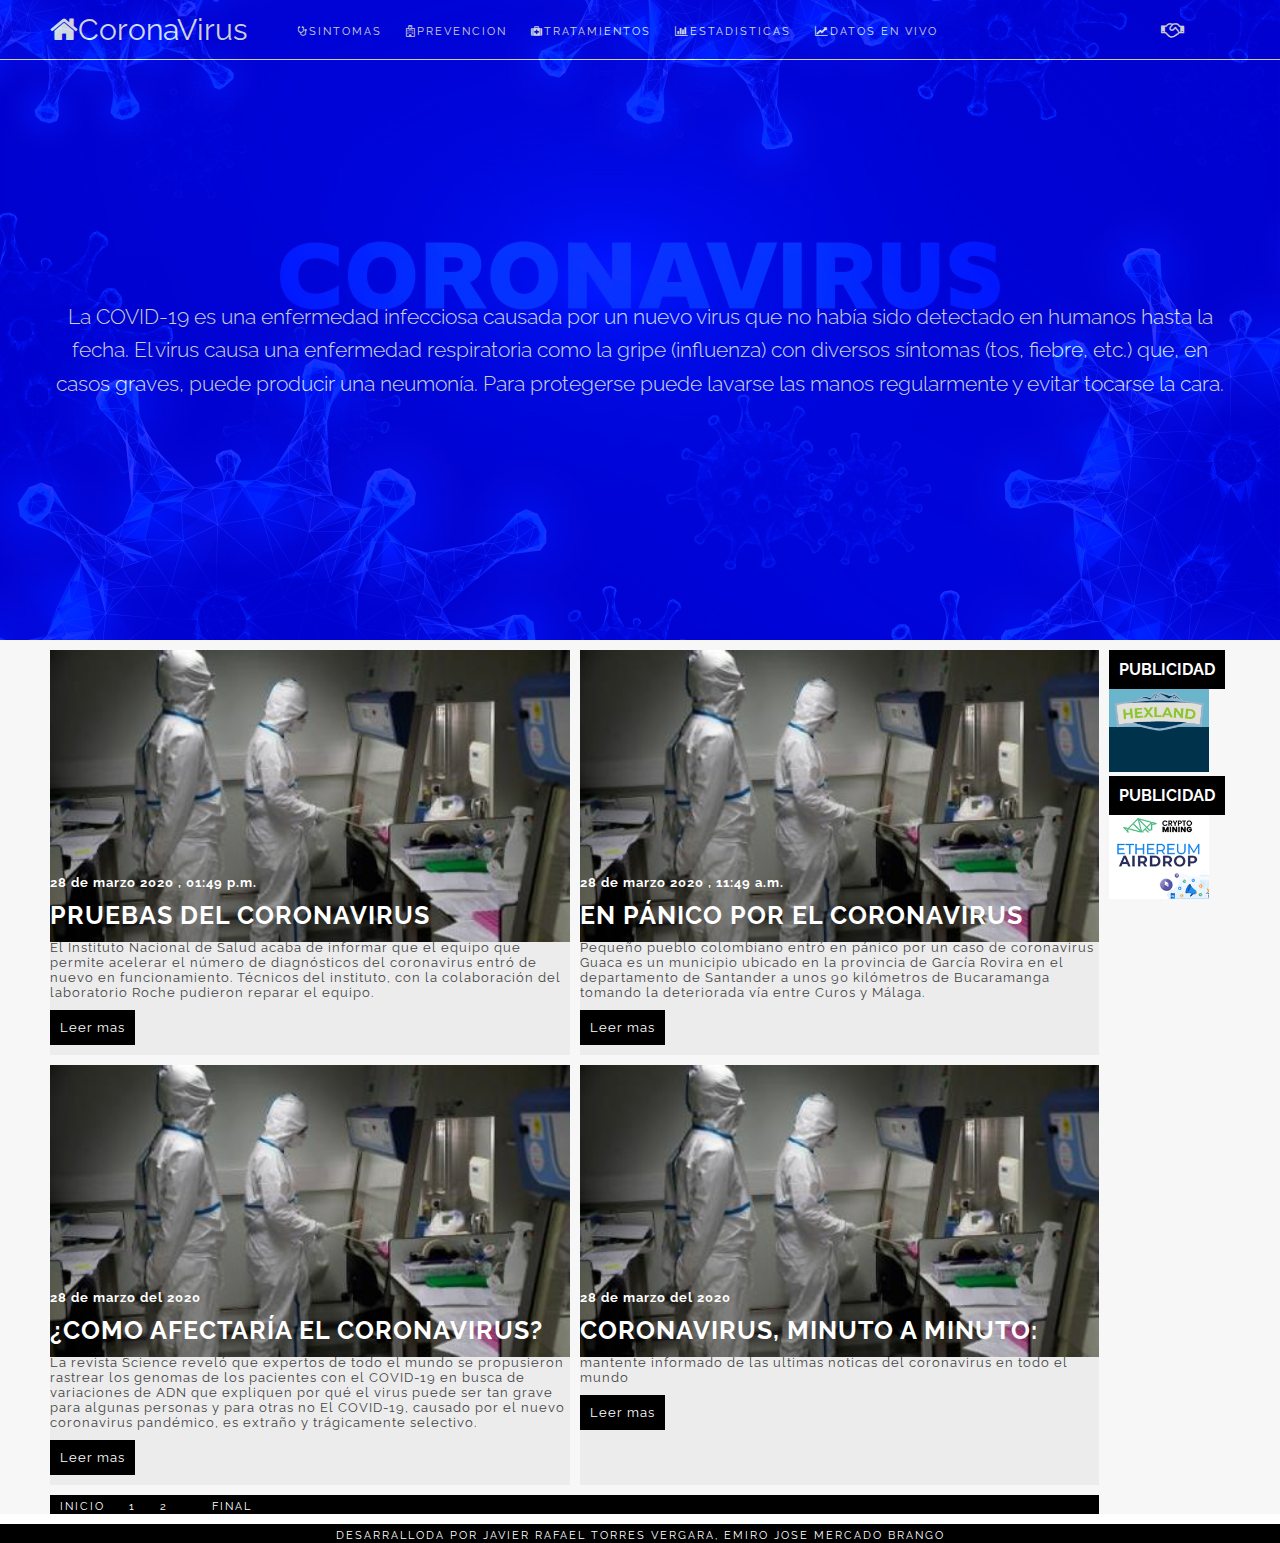
<file: index.html>
<!DOCTYPE html>
<html lang="es">
<head>
    <meta charset="UTF-8">
    <meta name="viewport" content="width=device-width, user-scable=no, initial-scale=1.0,
    maximum-scale=1.0, minium-scale=1.0">
    <link rel="stylesheet" href="css/font-awesome.min.css">
    <link href="https://fonts.googleapis.com/css?family=Raleway&display=swap" rel="stylesheet">
    <link rel="stylesheet" href="css/estilo.css">
        <title>CORONA VIRUS</title>
    </head>
<body>
    
    <div class="padre">
        <header class="header">
            <div class="menu  margen-interno">
                <div class="logo"> 
                    <a href="index.html"><i class="fa fa-home" aria-hidden="true"></i>CoronaVirus</a>
                </div>
                <nav class="nav">
                    <a href="sintomas.html"><i class="fa fa-stethoscope" aria-hidden="true"></i>SINTOMAS</a>
                    <a href="prevencion.html"><i class="fa fa-hospital-o" aria-hidden="true"></i>PREVENCION</a>
                    <a href="tratamientos.html"><i class="fa fa-medkit" aria-hidden="true"></i>TRATAMIENTOS</a>
                    <a href="estadisticas.html"><i class="fa fa-bar-chart" aria-hidden="true"></i>ESTADISTICAS</a>
                    <a href="datos-en-vivo.html"><i class="fa fa-line-chart" aria-hidden="true"></i>DATOS EN VIVO</a>
                    
                </nav>
                <div class="social">
                    <a href="https://www.who.int/es/health-topics/coronavirus"><i class="fa fa-handshake-o" aria-hidden="true"></i></a>
                </div>
            </div>
            <div class="textoprincipal  margen-interno">
                <h1>La COVID-19 es una enfermedad infecciosa causada por un nuevo virus que no 
                    había sido detectado en humanos hasta la fecha. El virus causa una enfermedad 
                    respiratoria como la gripe (influenza) con diversos síntomas (tos, fiebre, etc.) 
                    que, en casos graves, puede producir una neumonía. Para protegerse 
                    puede lavarse las manos regularmente y evitar tocarse la cara.</h1>
            </div>
        </header>
        <section class="section margen-interno">
            <div class="articulos">
                <article class="article">
                    <img src="img/3.jpg" alt="">
                    <h3> 28 de marzo 2020 , 01:49 p.m. </h3>
                    <h2>Pruebas del coronavirus</h2>
                    <p>El Instituto Nacional de Salud acaba de informar que el equipo 
                        que permite acelerar el número de diagnósticos del coronavirus 
                        entró de nuevo en funcionamiento.
                        Técnicos del instituto, con la colaboración del laboratorio Roche 
                        pudieron reparar el equipo.</p>
                        <a href="https://www.eltiempo.com/unidad-investigativa/ya-arreglaron-equipo-del-ins-para-las-pruebas-de-coronavirus-478178">Leer mas</a>   
                </article>
                <article class="article">
                    <img src="img/3.jpg" alt="">
                    <h3>28 de marzo 2020 , 11:49 a.m. </h3>
                    <h2>En pánico por el coronavirus</h2>
                    <p>
                    Pequeño pueblo colombiano entró en pánico por un caso de coronavirus
                    Guaca es un municipio ubicado en la provincia de García Rovira en el 
                    departamento de Santander a unos 90 kilómetros de Bucaramanga tomando 
                    la deteriorada vía entre Curos y Málaga.
                    </p>
                        <a href="https://www.eltiempo.com/colombia/otras-ciudades/caso-de-coronavirus-en-guaca-santander-tras-viaje-a-mexico-478136">Leer mas</a>  
                </article>
                <article class="article">
                    <img src="img/3.jpg" alt="">
                    <h3>28 de marzo del 2020</h3>
                    <h2>¿Como afectaría el coronavirus?</h2>
                    <p>
                        La revista Science reveló que expertos de todo el mundo se propusieron 
                        rastrear los genomas de los pacientes con el COVID-19 en busca de variaciones 
                        de ADN que expliquen por qué el virus puede ser tan grave para algunas personas 
                        y para otras no El COVID-19, causado por el nuevo coronavirus pandémico, 
                        es extraño y trágicamente selectivo. 
                    </p>
                        <a href="https://www.infobae.com/america/ciencia-america/2020/03/28/cuanto-te-afectaria-el-coronavirus-si-te-contagiaras-la-respuesta-puede-estar-en-tus-genes/">Leer mas</a>  
                </article>
                <article class="article">
                    <img src="img/3.jpg" alt="">
                    <h3>28 de marzo del 2020</h3>
                    <h2>Coronavirus, minuto a minuto:</h2>
                    <p>mantente informado de las ultimas noticas 
                        del coronavirus en todo el mundo
                    </p>
                        <a href="https://cnnespanol.cnn.com/2020/03/28/coronavirus-28-de-marzo-minuto-a-minuto-mas-de-104-000-casos-en-estados-unidos/">Leer mas</a>  
                </article>
                <nav class="navegacion">
                    <a href="index.html">Inicio</a>
                    <a href="index.html">1</a>
                    <a href="noti2.html">2</a>
                    <a href="noti3.html"></a>
                    <a href="noti3.html">Final</a>
                </nav>
            </div>
            <aside class="aside">
                <div class="publicidad">
                    <h4>publicidad</h4>
                    <img src="img/23.gif" alt="">
                </div>
                <div class="publicidad">
                    <h4>publicidad</h4>
                    <img src="img/24.gif" alt="">
                </div>
            </aside>
        </section>

        <footer class="footer margen-interno">
            <nav class="pie">
                <a href="#">DESARRALLODA POR JAVIER RAFAEL TORRES VERGARA, EMIRO JOSE MERCADO BRANGO</a>
            </nav>
        </footer>
    </div>


</body>
</html>
</file>
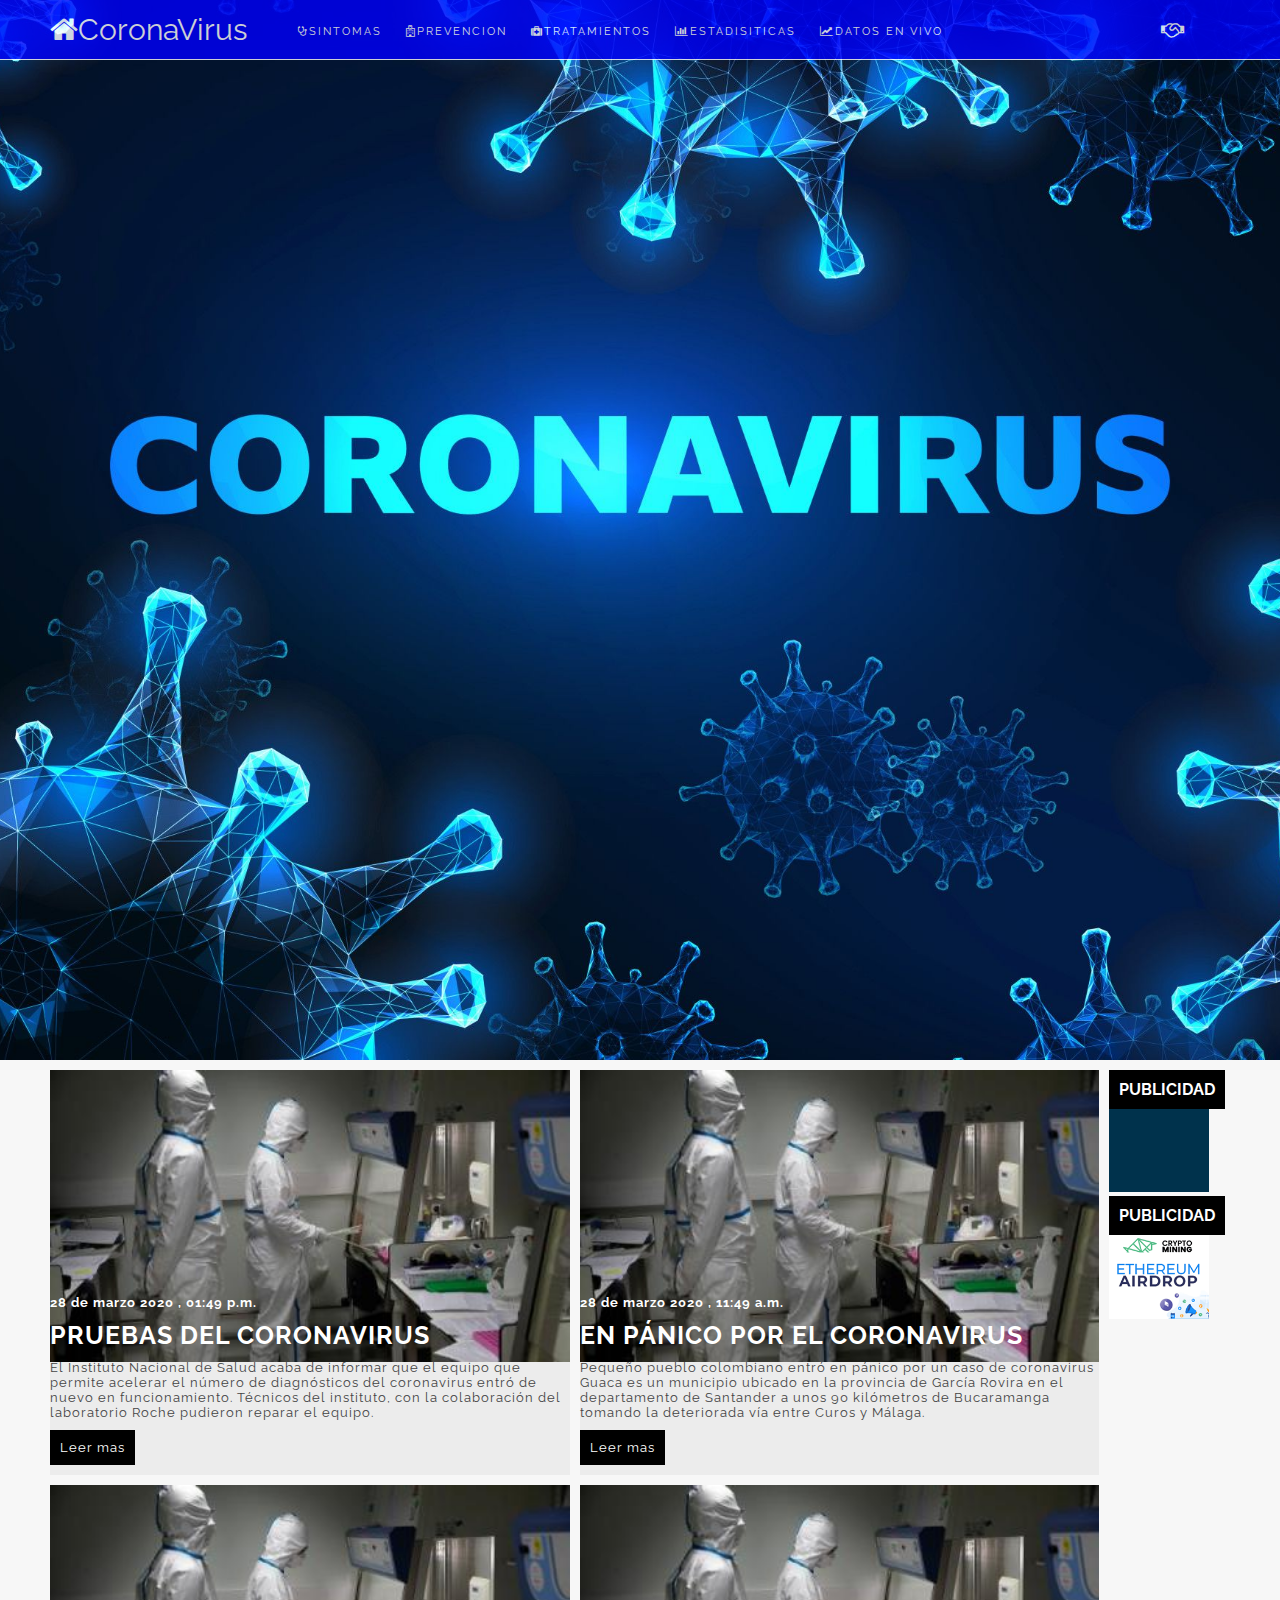
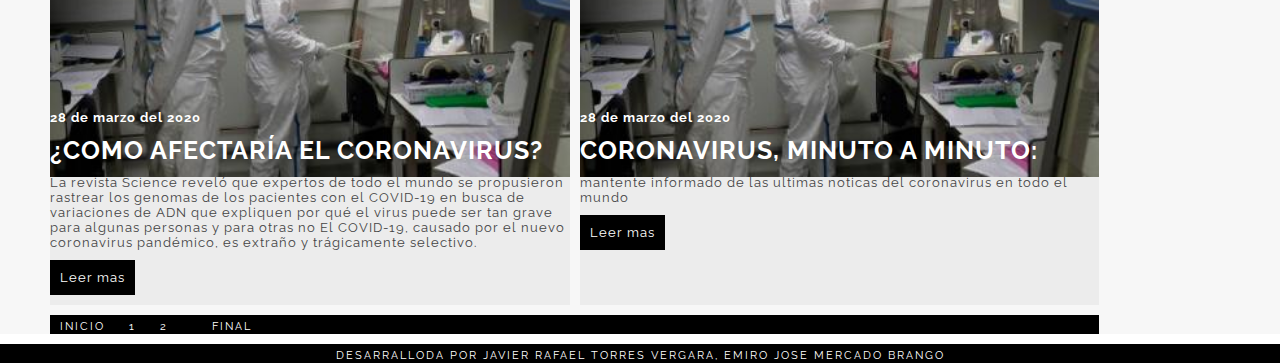
<file: datos-en-vivo.html>
<!DOCTYPE html>
<html lang="en">
<head>
    <meta charset="UTF-8">
    <meta name="viewport" content="width=device-width, initial-scale=1.0">
    <link rel="stylesheet" href="css/font-awesome.min.css">
    <link href="https://fonts.googleapis.com/css?family=Raleway&display=swap" rel="stylesheet">
    <link rel="stylesheet" href="css/estilo5.css">
    <title>Datos en vivo</title>
</head>
<body>
    
    <div class="padre">
        <header class="header">
            <div class="menu  margen-interno">
                <div class="logo"> 
                    <a href="index.html"><i class="fa fa-home" aria-hidden="true"></i>CoronaVirus</a>
                </div>
                <nav class="nav">
                    <a href="sintomas.html"><i class="fa fa-stethoscope" aria-hidden="true"></i>SINTOMAS</a>
                    <a href="prevencion.html"><i class="fa fa-hospital-o" aria-hidden="true"></i>PREVENCION</a>
                    <a href="tratamientos.html"><i class="fa fa-medkit" aria-hidden="true"></i>TRATAMIENTOS</a>
                    <a href="estadisticas.html"><i class="fa fa-bar-chart" aria-hidden="true"></i>ESTADISITICAS</a>
                    <a href="datos-en-vivo.html"><i class="fa fa-line-chart" aria-hidden="true"></i>DATOS EN VIVO</a>
                    
                </nav>
                <div class="social">
                    <a href="https://www.who.int/es/health-topics/coronavirus"><i class="fa fa-handshake-o" aria-hidden="true"></i></a>
                </div>
            </div>
            <div class="textoprincipal  margen-interno">
                <iframe width="1280" height="720" src="https://www.youtube.com/embed/AJxfsREWKOs" frameborder="0" allow="accelerometer; autoplay; encrypted-media; gyroscope; picture-in-picture" allowfullscreen></iframe>
            
            </div>
        </header>
        <section class="section margen-interno">
            <div class="articulos">
                <article class="article">
                    <img id="des" src="img/3.jpg" alt="">
                    <h3> 28 de marzo 2020 , 01:49 p.m. </h3>
                    <h2>Pruebas del coronavirus</h2>
                    <p>El Instituto Nacional de Salud acaba de informar que el equipo 
                        que permite acelerar el número de diagnósticos del coronavirus 
                        entró de nuevo en funcionamiento.
                        Técnicos del instituto, con la colaboración del laboratorio Roche 
                        pudieron reparar el equipo.</p>
                        <a href="https://www.eltiempo.com/unidad-investigativa/ya-arreglaron-equipo-del-ins-para-las-pruebas-de-coronavirus-478178">Leer mas</a>   
                </article>
                <article class="article">
                    <img id="des" src="img/3.jpg" alt="">
                    <h3>28 de marzo 2020 , 11:49 a.m. </h3>
                    <h2>En pánico por el coronavirus</h2>
                    <p>
                    Pequeño pueblo colombiano entró en pánico por un caso de coronavirus
                    Guaca es un municipio ubicado en la provincia de García Rovira en el 
                    departamento de Santander a unos 90 kilómetros de Bucaramanga tomando 
                    la deteriorada vía entre Curos y Málaga.
                    </p>
                        <a href="https://www.eltiempo.com/colombia/otras-ciudades/caso-de-coronavirus-en-guaca-santander-tras-viaje-a-mexico-478136">Leer mas</a>  
                </article>
                <article class="article">
                    <img id="des" src="img/3.jpg" alt="">
                    <h3>28 de marzo del 2020</h3>
                    <h2>¿Como afectaría el coronavirus?</h2>
                    <p>
                        La revista Science reveló que expertos de todo el mundo se propusieron 
                        rastrear los genomas de los pacientes con el COVID-19 en busca de variaciones 
                        de ADN que expliquen por qué el virus puede ser tan grave para algunas personas 
                        y para otras no El COVID-19, causado por el nuevo coronavirus pandémico, 
                        es extraño y trágicamente selectivo. 
                    </p>
                        <a href="https://www.infobae.com/america/ciencia-america/2020/03/28/cuanto-te-afectaria-el-coronavirus-si-te-contagiaras-la-respuesta-puede-estar-en-tus-genes/">Leer mas</a>  
                </article>
                <article class="article">
                    <img id="des"src="img/3.jpg" alt="">
                    <h3>28 de marzo del 2020</h3>
                    <h2>Coronavirus, minuto a minuto:</h2>
                    <p>mantente informado de las ultimas noticas 
                        del coronavirus en todo el mundo
                    </p>
                        <a href="https://cnnespanol.cnn.com/2020/03/28/coronavirus-28-de-marzo-minuto-a-minuto-mas-de-104-000-casos-en-estados-unidos/">Leer mas</a>  
                </article>
                <nav class="navegacion">
                    <a href="index.html">Inicio</a>
                    <a href="index.html">1</a>
                    <a href="noti2.html">2</a>
                    <a href="noti3.html"></a>
                    <a href="noti3.html">Final</a>
                </nav>
            </div>
            <aside class="aside">
                <div class="publicidad">
                    <h4>publicidad</h4>
                    <img src="img/23.gif" alt="">
                </div>
                <div class="publicidad">
                    <h4>publicidad</h4>
                    <img src="img/24.gif" alt="">
                </div>
            </aside>
        </section>

        <footer class="footer margen-interno">
            <nav class="pie">
                <a href="#">DESARRALLODA POR JAVIER RAFAEL TORRES VERGARA, EMIRO JOSE MERCADO BRANGO</a>
            </nav>
        </footer>
    </div>


</body>
</html>
</file>
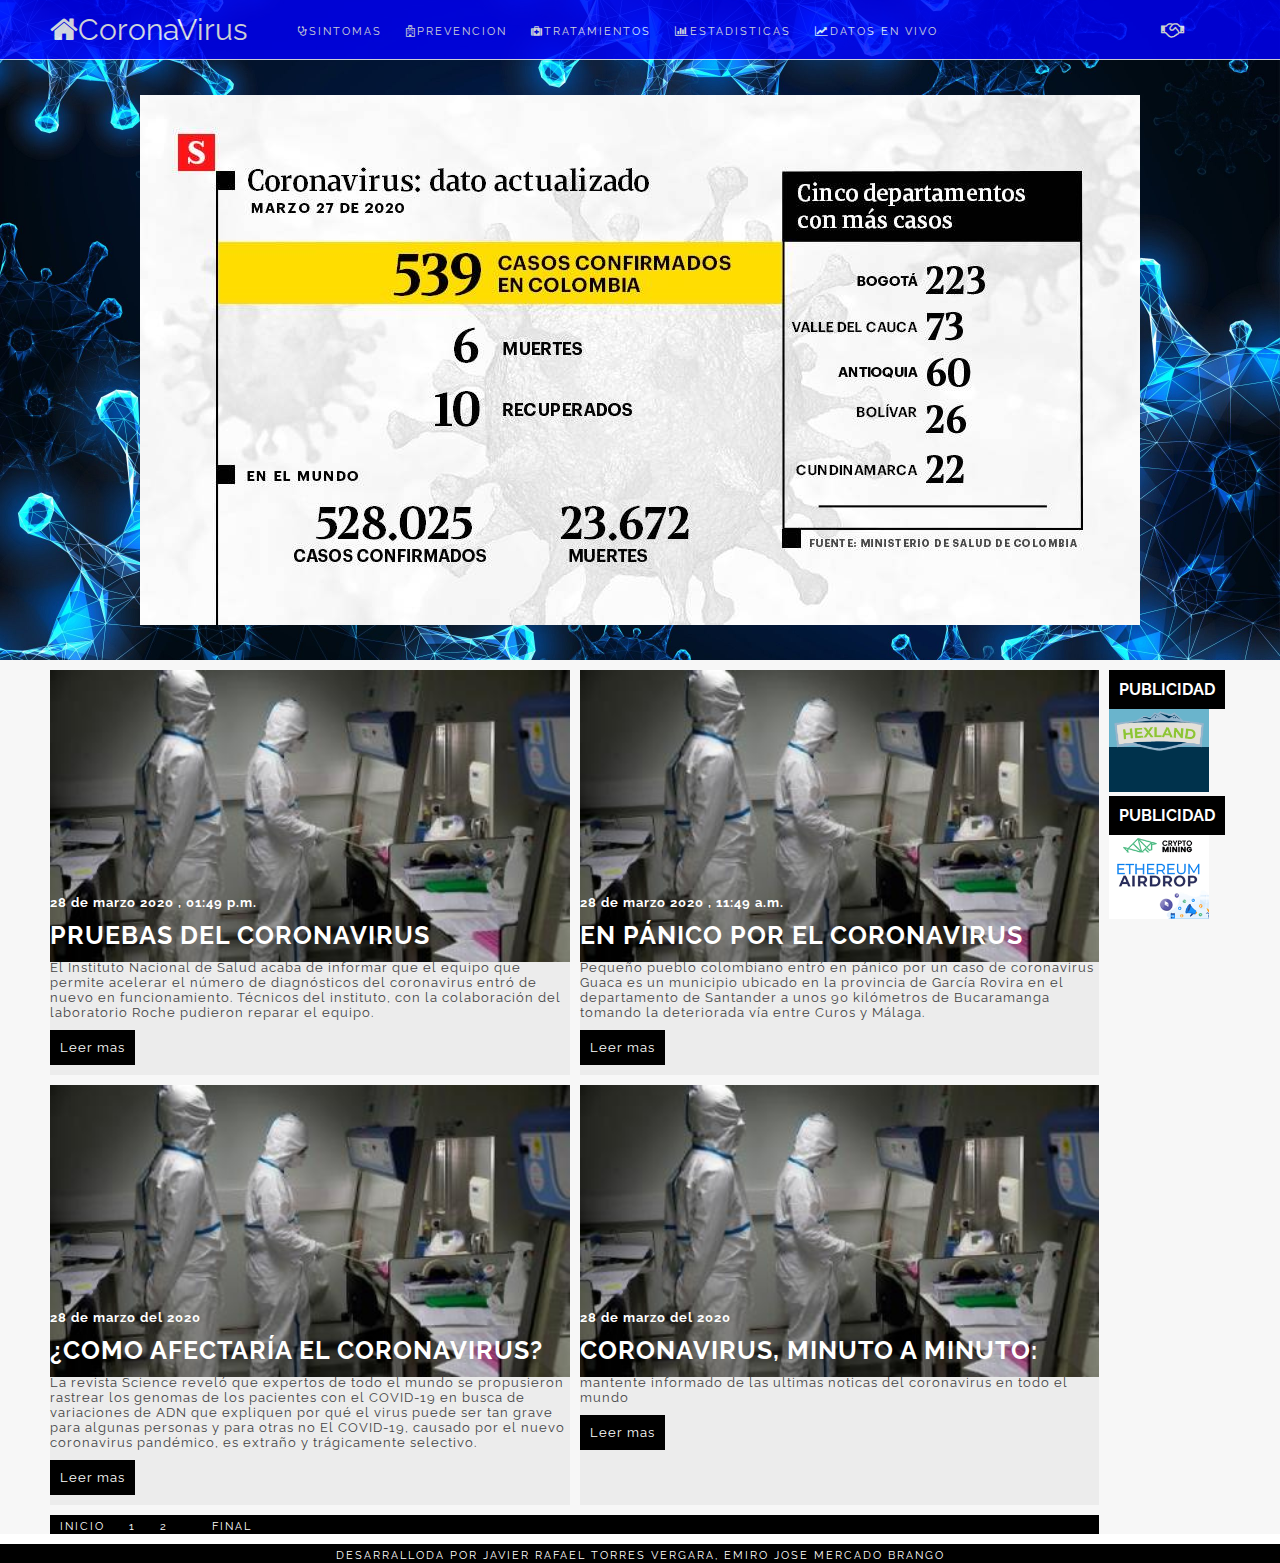
<file: estadisticas.html>
<!DOCTYPE html>
<html lang="en">
<head>
    <meta charset="UTF-8">
    <meta name="viewport" content="width=device-width, initial-scale=1.0">
    <link rel="stylesheet" href="css/font-awesome.min.css">
    <link href="https://fonts.googleapis.com/css?family=Raleway&display=swap" rel="stylesheet">
    <link rel="stylesheet" href="css/estilo4.css">
    <title>Estadisticas</title>
</head>
<body>
    
    <div class="padre">
        <header class="header">
            <div class="menu  margen-interno">
                <div class="logo"> 
                    <a href="index.html"><i class="fa fa-home" aria-hidden="true"></i>CoronaVirus</a>
                </div>
                <nav class="nav">
                    <a href="sintomas.html"><i class="fa fa-stethoscope" aria-hidden="true"></i>SINTOMAS</a>
                    <a href="prevencion.html"><i class="fa fa-hospital-o" aria-hidden="true"></i>PREVENCION</a>
                    <a href="tratamientos.html"><i class="fa fa-medkit" aria-hidden="true"></i>TRATAMIENTOS</a>
                    <a href="estadisticas.html"><i class="fa fa-bar-chart" aria-hidden="true"></i>ESTADISTICAS</a>
                    <a href="datos-en-vivo.html"><i class="fa fa-line-chart" aria-hidden="true"></i>DATOS EN VIVO</a>
                    
                </nav>
                <div class="social">
                    <a href="https://www.who.int/es/health-topics/coronavirus"><i class="fa fa-handshake-o" aria-hidden="true"></i></a>
                </div>
            </div>
            <div class="textoprincipal  margen-interno">
                <img src="img/7.jpg" alt="">                
            </div>
        </header>
        <section class="section margen-interno">
            <div class="articulos">
                <article class="article">
                    <img src="img/3.jpg" alt="">
                    <h3> 28 de marzo 2020 , 01:49 p.m. </h3>
                    <h2>Pruebas del coronavirus</h2>
                    <p>El Instituto Nacional de Salud acaba de informar que el equipo 
                        que permite acelerar el número de diagnósticos del coronavirus 
                        entró de nuevo en funcionamiento.
                        Técnicos del instituto, con la colaboración del laboratorio Roche 
                        pudieron reparar el equipo.</p>
                        <a href="https://www.eltiempo.com/unidad-investigativa/ya-arreglaron-equipo-del-ins-para-las-pruebas-de-coronavirus-478178">Leer mas</a>   
                </article>
                <article class="article">
                    <img src="img/3.jpg" alt="">
                    <h3>28 de marzo 2020 , 11:49 a.m. </h3>
                    <h2>En pánico por el coronavirus</h2>
                    <p>
                    Pequeño pueblo colombiano entró en pánico por un caso de coronavirus
                    Guaca es un municipio ubicado en la provincia de García Rovira en el 
                    departamento de Santander a unos 90 kilómetros de Bucaramanga tomando 
                    la deteriorada vía entre Curos y Málaga.
                    </p>
                        <a href="https://www.eltiempo.com/colombia/otras-ciudades/caso-de-coronavirus-en-guaca-santander-tras-viaje-a-mexico-478136">Leer mas</a>  
                </article>
                <article class="article">
                    <img src="img/3.jpg" alt="">
                    <h3>28 de marzo del 2020</h3>
                    <h2>¿Como afectaría el coronavirus?</h2>
                    <p>
                        La revista Science reveló que expertos de todo el mundo se propusieron 
                        rastrear los genomas de los pacientes con el COVID-19 en busca de variaciones 
                        de ADN que expliquen por qué el virus puede ser tan grave para algunas personas 
                        y para otras no El COVID-19, causado por el nuevo coronavirus pandémico, 
                        es extraño y trágicamente selectivo. 
                    </p>
                        <a href="https://www.infobae.com/america/ciencia-america/2020/03/28/cuanto-te-afectaria-el-coronavirus-si-te-contagiaras-la-respuesta-puede-estar-en-tus-genes/">Leer mas</a>  
                </article>
                <article class="article">
                    <img src="img/3.jpg" alt="">
                    <h3>28 de marzo del 2020</h3>
                    <h2>Coronavirus, minuto a minuto:</h2>
                    <p>mantente informado de las ultimas noticas 
                        del coronavirus en todo el mundo
                    </p>
                        <a href="https://cnnespanol.cnn.com/2020/03/28/coronavirus-28-de-marzo-minuto-a-minuto-mas-de-104-000-casos-en-estados-unidos/">Leer mas</a>  
                </article>
                <nav class="navegacion">
                    <a href="index.html">Inicio</a>
                    <a href="index.html">1</a>
                    <a href="noti2.html">2</a>
                    <a href="noti3.html"></a>
                    <a href="noti3.html">Final</a>
                </nav>
            </div>
            <aside class="aside">
                <div class="publicidad">
                    <h4>publicidad</h4>
                    <img src="img/23.gif" alt="">
                </div>
                <div class="publicidad">
                    <h4>publicidad</h4>
                    <img src="img/24.gif" alt="">
                </div>
            </aside>
        </section>

        <footer class="footer margen-interno">
            <nav class="pie">
                <a href="#">DESARRALLODA POR JAVIER RAFAEL TORRES VERGARA, EMIRO JOSE MERCADO BRANGO</a>
            </nav>
        </footer>
    </div>


</body>
</html>
</file>
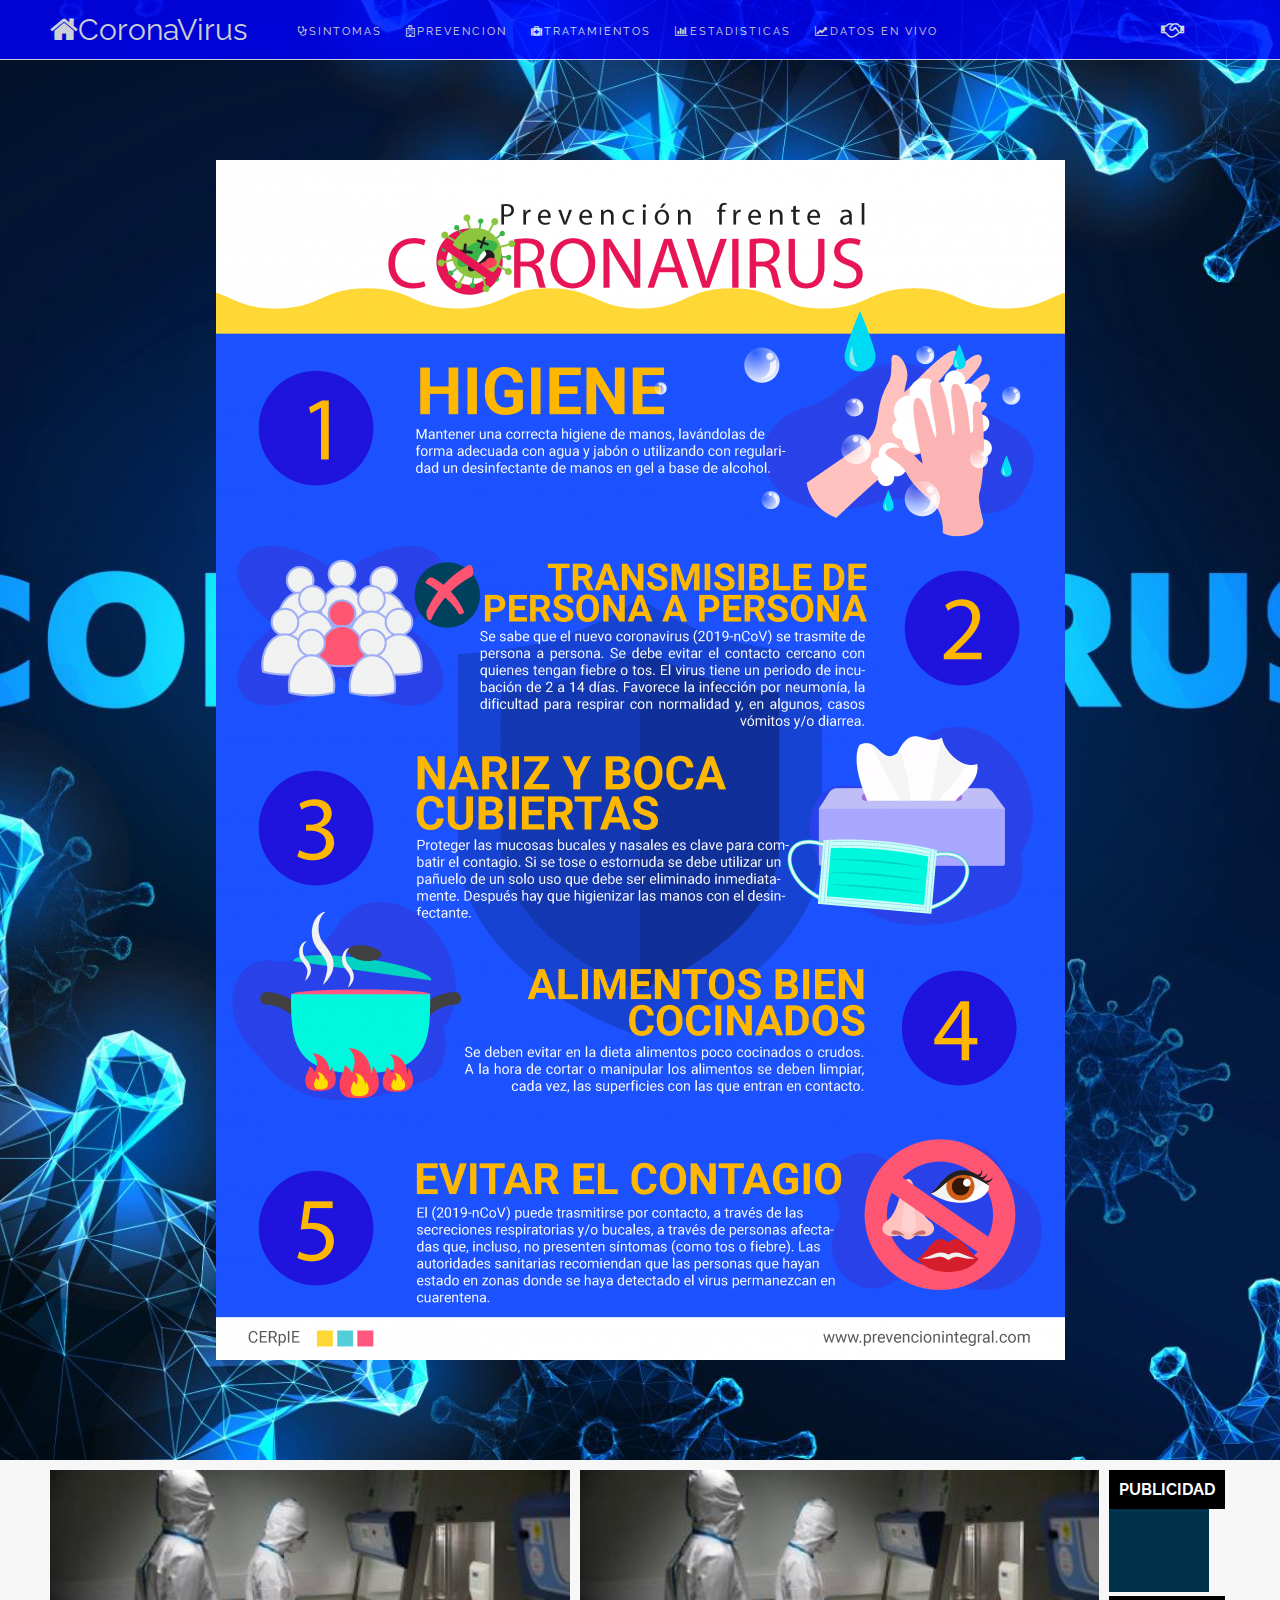
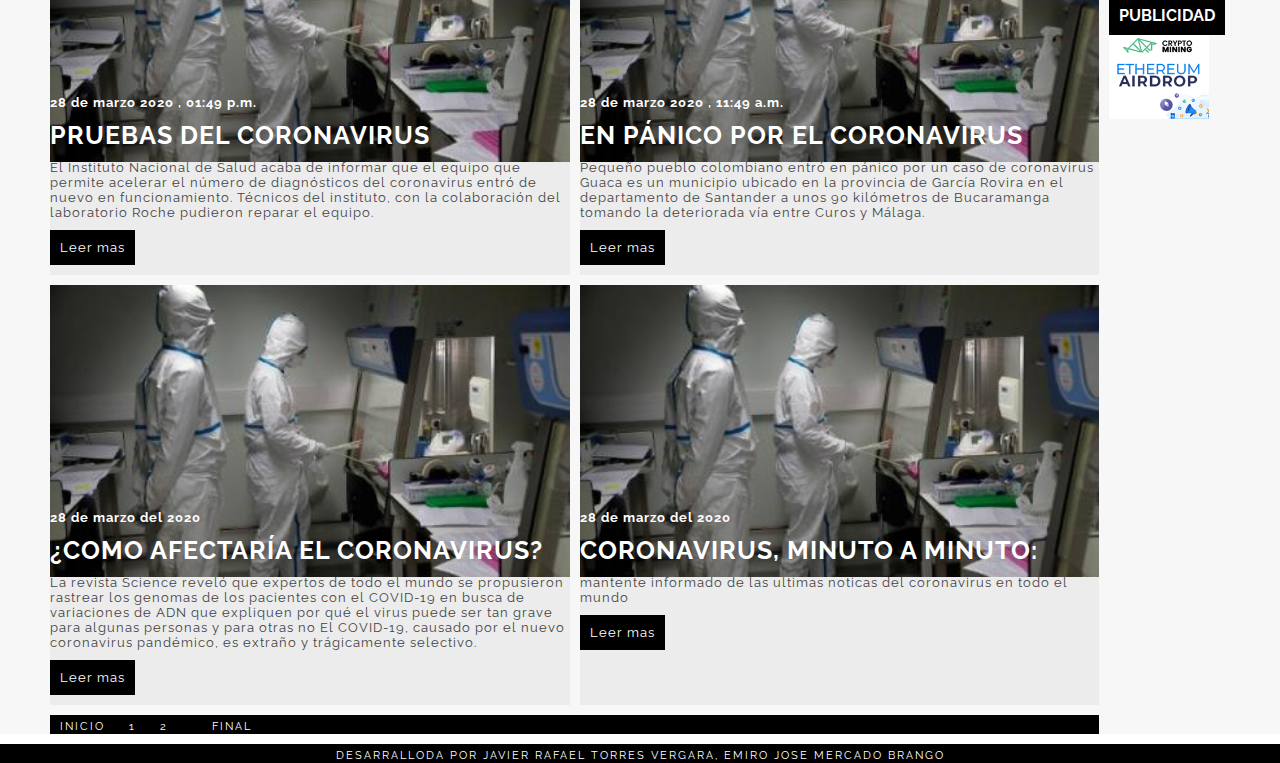
<file: prevencion.html>
<!DOCTYPE html>
<html lang="en">
<head>
    <meta charset="UTF-8">
    <meta name="viewport" content="width=device-width, initial-scale=1.0">
    <title>Prevención</title>
    <link rel="stylesheet" href="css/font-awesome.min.css">
    <link href="https://fonts.googleapis.com/css?family=Raleway&display=swap" rel="stylesheet">
    <link rel="stylesheet" href="css/estilo2.css">
</head>
<body>
    
    <div class="padre">
        <header class="header">
            <div class="menu  margen-interno">
                <div class="logo"> 
                    <a href="index.html"><i class="fa fa-home" aria-hidden="true"></i>CoronaVirus</a>
                </div>
                <nav class="nav">
                    <a href="sintomas.html"><i class="fa fa-stethoscope" aria-hidden="true"></i>SINTOMAS</a>
                    <a href="prevencion.html"><i class="fa fa-hospital-o" aria-hidden="true"></i>PREVENCION</a>
                    <a href="tratamientos.html"><i class="fa fa-medkit" aria-hidden="true"></i>TRATAMIENTOS</a>
                    <a href="estadisticas.html"><i class="fa fa-bar-chart" aria-hidden="true"></i>ESTADISTICAS</a>
                    <a href="datos-en-vivo.html"><i class="fa fa-line-chart" aria-hidden="true"></i>DATOS EN VIVO</a>
                    
                </nav>
                <div class="social">
                    <a href="https://www.who.int/es/health-topics/coronavirus"><i class="fa fa-handshake-o" aria-hidden="true"></i></a>
                </div>
            </div>
            <div class="textoprincipal  margen-interno">
                <img src="img/6.jpg" alt="">
            </div>
        </header>
        <section class="section margen-interno">
            <div class="articulos">
                <article class="article">
                    <img src="img/3.jpg" alt="">
                    <h3> 28 de marzo 2020 , 01:49 p.m. </h3>
                    <h2>Pruebas del coronavirus</h2>
                    <p>El Instituto Nacional de Salud acaba de informar que el equipo 
                        que permite acelerar el número de diagnósticos del coronavirus 
                        entró de nuevo en funcionamiento.
                        Técnicos del instituto, con la colaboración del laboratorio Roche 
                        pudieron reparar el equipo.</p>
                        <a href="https://www.eltiempo.com/unidad-investigativa/ya-arreglaron-equipo-del-ins-para-las-pruebas-de-coronavirus-478178">Leer mas</a>   
                </article>
                <article class="article">
                    <img src="img/3.jpg" alt="">
                    <h3>28 de marzo 2020 , 11:49 a.m. </h3>
                    <h2>En pánico por el coronavirus</h2>
                    <p>
                    Pequeño pueblo colombiano entró en pánico por un caso de coronavirus
                    Guaca es un municipio ubicado en la provincia de García Rovira en el 
                    departamento de Santander a unos 90 kilómetros de Bucaramanga tomando 
                    la deteriorada vía entre Curos y Málaga.
                    </p>
                        <a href="https://www.eltiempo.com/colombia/otras-ciudades/caso-de-coronavirus-en-guaca-santander-tras-viaje-a-mexico-478136">Leer mas</a>  
                </article>
                <article class="article">
                    <img src="img/3.jpg" alt="">
                    <h3>28 de marzo del 2020</h3>
                    <h2>¿Como afectaría el coronavirus?</h2>
                    <p>
                        La revista Science reveló que expertos de todo el mundo se propusieron 
                        rastrear los genomas de los pacientes con el COVID-19 en busca de variaciones 
                        de ADN que expliquen por qué el virus puede ser tan grave para algunas personas 
                        y para otras no El COVID-19, causado por el nuevo coronavirus pandémico, 
                        es extraño y trágicamente selectivo. 
                    </p>
                        <a href="https://www.infobae.com/america/ciencia-america/2020/03/28/cuanto-te-afectaria-el-coronavirus-si-te-contagiaras-la-respuesta-puede-estar-en-tus-genes/">Leer mas</a>  
                </article>
                <article class="article">
                    <img src="img/3.jpg" alt="">
                    <h3>28 de marzo del 2020</h3>
                    <h2>Coronavirus, minuto a minuto:</h2>
                    <p>mantente informado de las ultimas noticas 
                        del coronavirus en todo el mundo
                    </p>
                        <a href="https://cnnespanol.cnn.com/2020/03/28/coronavirus-28-de-marzo-minuto-a-minuto-mas-de-104-000-casos-en-estados-unidos/">Leer mas</a>  
                </article>
                <nav class="navegacion">
                    <a href="index.html">Inicio</a>
                    <a href="index.html">1</a>
                    <a href="noti2.html">2</a>
                    <a href="noti3.html"></a>
                    <a href="noti3.html">Final</a>
                </nav>
            </div>
            <aside class="aside">
                <div class="publicidad">
                    <h4>publicidad</h4>
                    <img src="img/23.gif" alt="">
                </div>
                <div class="publicidad">
                    <h4>publicidad</h4>
                    <img src="img/24.gif" alt="">
                </div>
            </aside>
        </section>

        <footer class="footer margen-interno">
            <nav class="pie">
                <a href="#">DESARRALLODA POR JAVIER RAFAEL TORRES VERGARA, EMIRO JOSE MERCADO BRANGO</a>
            </nav>
        </footer>
    </div>


</body>
</html>
</file>
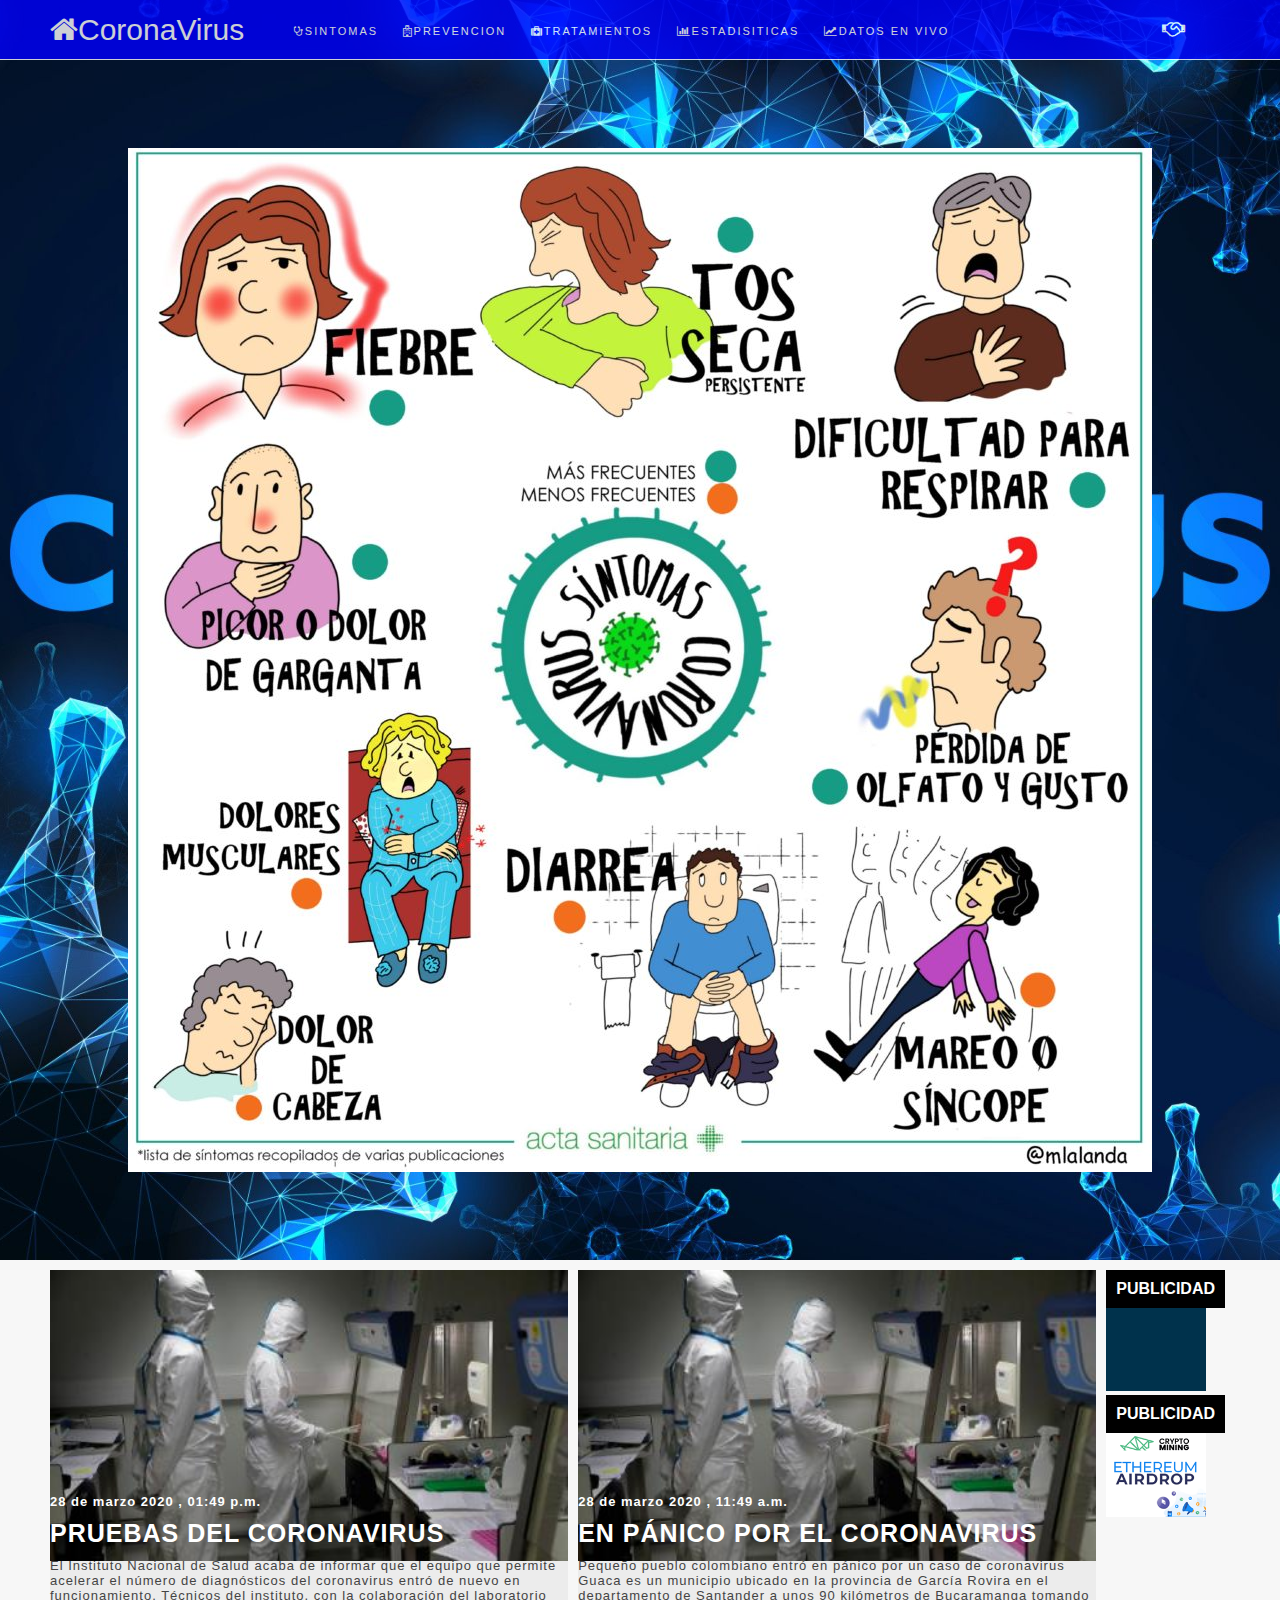
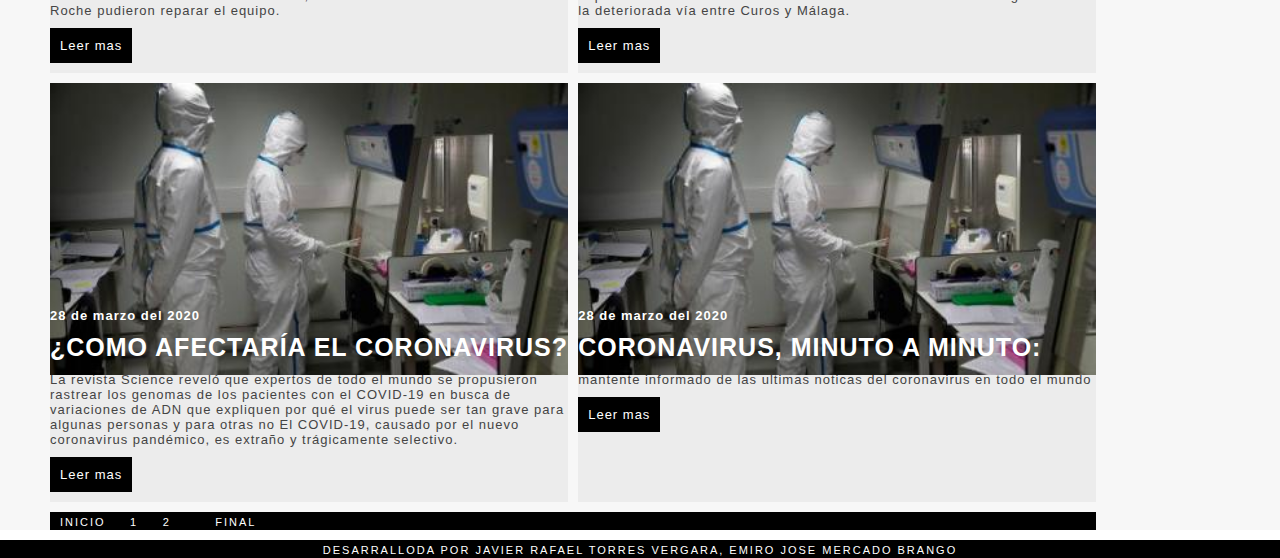
<file: sintomas.html>
<!DOCTYPE html>
<html lang="en">
<head>
    <meta charset="UTF-8">
    <meta name="viewport" content="width=device-width, initial-scale=1.0">
    <link rel="stylesheet" href="css/font-awesome.min.css">
    <link rel="stylesheet" href="css/estilo1.css">
    <title>Sintomas</title>
</head>
<body>
    
    <div class="padre">
        <header class="header">
            <div class="menu  margen-interno">
                <div class="logo"> 
                    <a href="index.html"><i class="fa fa-home" aria-hidden="true"></i>CoronaVirus</a>
                </div>
                <nav class="nav">
                    <a href="sintomas.html"><i class="fa fa-stethoscope" aria-hidden="true"></i>SINTOMAS</a>
                    <a href="prevencion.html"><i class="fa fa-hospital-o" aria-hidden="true"></i>PREVENCION</a>
                    <a href="tratamientos.html"><i class="fa fa-medkit" aria-hidden="true"></i>TRATAMIENTOS</a>
                    <a href="estadisticas.html"><i class="fa fa-bar-chart" aria-hidden="true"></i>ESTADISITICAS</a>
                    <a href="datos-en-vivo.html"><i class="fa fa-line-chart" aria-hidden="true"></i>DATOS EN VIVO</a>
                    
                </nav>
                <div class="social">
                    <a href="https://www.who.int/es/health-topics/coronavirus"><i class="fa fa-handshake-o" aria-hidden="true"></i></a>
                </div>
            </div>
            <div class="textoprincipal  margen-interno">
                <img src="img/5.jpg" alt="">                
            </div>
        </header>
        <section class="section margen-interno">
            <div class="articulos">
                <article class="article">
                    <img src="img/3.jpg" alt="">
                    <h3> 28 de marzo 2020 , 01:49 p.m. </h3>
                    <h2>Pruebas del coronavirus</h2>
                    <p>El Instituto Nacional de Salud acaba de informar que el equipo 
                        que permite acelerar el número de diagnósticos del coronavirus 
                        entró de nuevo en funcionamiento.
                        Técnicos del instituto, con la colaboración del laboratorio Roche 
                        pudieron reparar el equipo.</p>
                        <a href="https://www.eltiempo.com/unidad-investigativa/ya-arreglaron-equipo-del-ins-para-las-pruebas-de-coronavirus-478178">Leer mas</a>   
                </article>
                <article class="article">
                    <img src="img/3.jpg" alt="">
                    <h3>28 de marzo 2020 , 11:49 a.m. </h3>
                    <h2>En pánico por el coronavirus</h2>
                    <p>
                    Pequeño pueblo colombiano entró en pánico por un caso de coronavirus
                    Guaca es un municipio ubicado en la provincia de García Rovira en el 
                    departamento de Santander a unos 90 kilómetros de Bucaramanga tomando 
                    la deteriorada vía entre Curos y Málaga.
                    </p>
                        <a href="https://www.eltiempo.com/colombia/otras-ciudades/caso-de-coronavirus-en-guaca-santander-tras-viaje-a-mexico-478136">Leer mas</a>  
                </article>
                <article class="article">
                    <img src="img/3.jpg" alt="">
                    <h3>28 de marzo del 2020</h3>
                    <h2>¿Como afectaría el coronavirus?</h2>
                    <p>
                        La revista Science reveló que expertos de todo el mundo se propusieron 
                        rastrear los genomas de los pacientes con el COVID-19 en busca de variaciones 
                        de ADN que expliquen por qué el virus puede ser tan grave para algunas personas 
                        y para otras no El COVID-19, causado por el nuevo coronavirus pandémico, 
                        es extraño y trágicamente selectivo. 
                    </p>
                        <a href="https://www.infobae.com/america/ciencia-america/2020/03/28/cuanto-te-afectaria-el-coronavirus-si-te-contagiaras-la-respuesta-puede-estar-en-tus-genes/">Leer mas</a>  
                </article>
                <article class="article">
                    <img src="img/3.jpg" alt="">
                    <h3>28 de marzo del 2020</h3>
                    <h2>Coronavirus, minuto a minuto:</h2>
                    <p>mantente informado de las ultimas noticas 
                        del coronavirus en todo el mundo
                    </p>
                        <a href="https://cnnespanol.cnn.com/2020/03/28/coronavirus-28-de-marzo-minuto-a-minuto-mas-de-104-000-casos-en-estados-unidos/">Leer mas</a>  
                </article>
                <nav class="navegacion">
                    <a href="index.html">Inicio</a>
                    <a href="index.html">1</a>
                    <a href="noti2.html">2</a>
                    <a href="noti3.html"></a>
                    <a href="noti3.html">Final</a>
                </nav>
            </div>
            <aside class="aside">
                <div class="publicidad">
                    <h4>publicidad</h4>
                    <img src="img/23.gif" alt="">
                </div>
                <div class="publicidad">
                    <h4>publicidad</h4>
                    <img src="img/24.gif" alt="">
                </div>
            </aside>
        </section>

        <footer class="footer margen-interno">
            <nav class="pie">
                <a href="#">DESARRALLODA POR JAVIER RAFAEL TORRES VERGARA, EMIRO JOSE MERCADO BRANGO</a>
            </nav>
        </footer>
    </div>


</body>
</html>
</file>
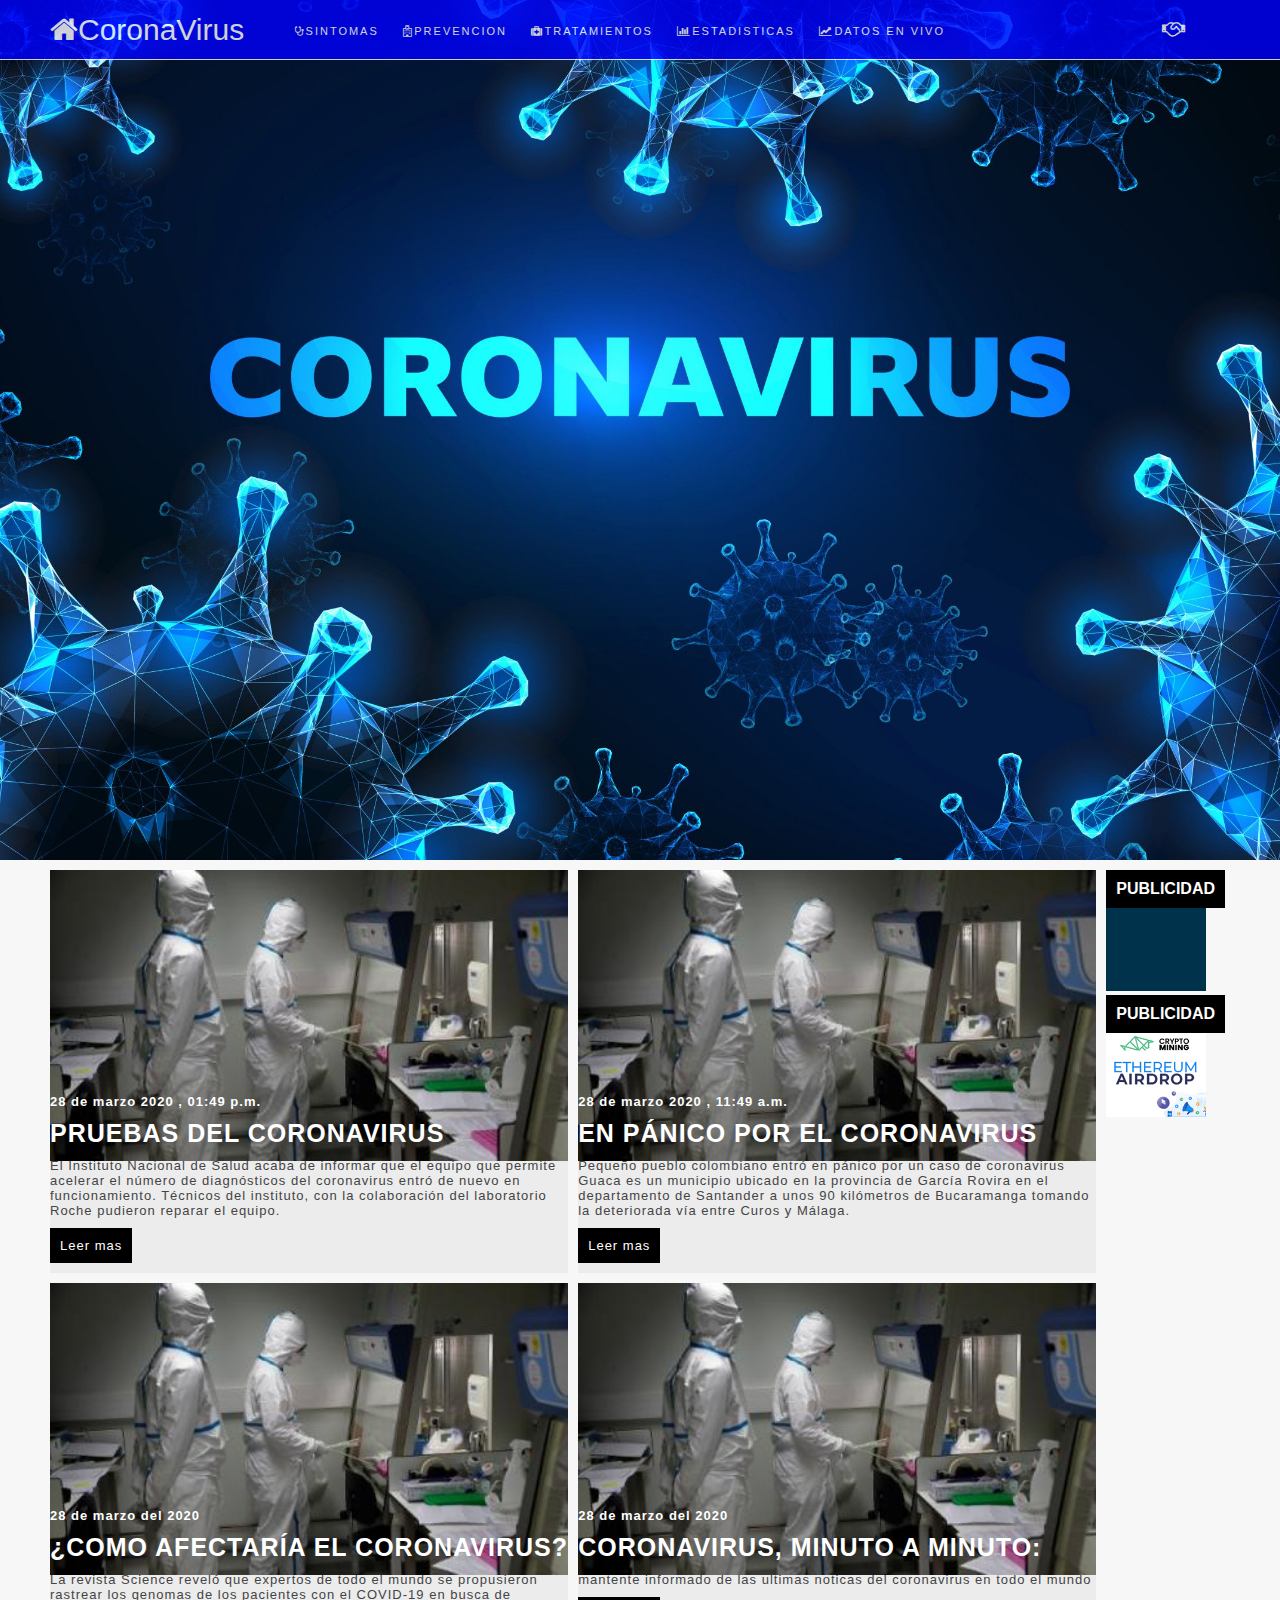
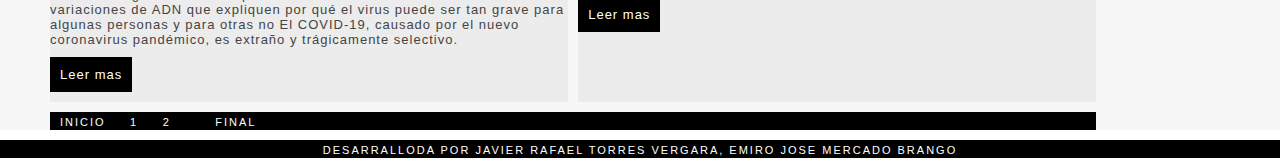
<file: tratamientos.html>
<!DOCTYPE html>
<html lang="en">
<head>
    <meta charset="UTF-8">
    <meta name="viewport" content="width=device-width, initial-scale=1.0">
    <link rel="stylesheet" href="css/font-awesome.min.css">
    <link rel="stylesheet" href="css/estilo3.css">
    <title>tratamientos</title>
</head>
<body>
    
    <div class="padre">
        <header class="header">
            <div class="menu  margen-interno">
                <div class="logo"> 
                    <a href="index.html"><i class="fa fa-home" aria-hidden="true"></i>CoronaVirus</a>
                </div>
                <nav class="nav">
                    <a href="sintomas.html"><i class="fa fa-stethoscope" aria-hidden="true"></i>SINTOMAS</a>
                    <a href="prevencion.html"><i class="fa fa-hospital-o" aria-hidden="true"></i>PREVENCION</a>
                    <a href="tratamientos.html"><i class="fa fa-medkit" aria-hidden="true"></i>TRATAMIENTOS</a>
                    <a href="estadisticas.html"><i class="fa fa-bar-chart" aria-hidden="true"></i>ESTADISTICAS</a>
                    <a href="datos-en-vivo.html"><i class="fa fa-line-chart" aria-hidden="true"></i>DATOS EN VIVO</a>
                    
                </nav>
                <div class="social">
                    <a href="https://www.who.int/es/health-topics/coronavirus"><i class="fa fa-handshake-o" aria-hidden="true"></i></a>
                </div>
            </div>
            <div class="textoprincipal  margen-interno">
                <iframe width="1020" height="720" src="https://www.youtube.com/embed/BsmuWoBcPv4" frameborder="0" allow="accelerometer; autoplay; encrypted-media; gyroscope; picture-in-picture" allowfullscreen></iframe>               
            </div>
        </header>
        <section class="section margen-interno">
            <div class="articulos">
                <article class="article">
                    <img src="img/3.jpg" alt="">
                    <h3> 28 de marzo 2020 , 01:49 p.m. </h3>
                    <h2>Pruebas del coronavirus</h2>
                    <p>El Instituto Nacional de Salud acaba de informar que el equipo 
                        que permite acelerar el número de diagnósticos del coronavirus 
                        entró de nuevo en funcionamiento.
                        Técnicos del instituto, con la colaboración del laboratorio Roche 
                        pudieron reparar el equipo.</p>
                        <a href="https://www.eltiempo.com/unidad-investigativa/ya-arreglaron-equipo-del-ins-para-las-pruebas-de-coronavirus-478178">Leer mas</a>   
                </article>
                <article class="article">
                    <img src="img/3.jpg" alt="">
                    <h3>28 de marzo 2020 , 11:49 a.m. </h3>
                    <h2>En pánico por el coronavirus</h2>
                    <p>
                    Pequeño pueblo colombiano entró en pánico por un caso de coronavirus
                    Guaca es un municipio ubicado en la provincia de García Rovira en el 
                    departamento de Santander a unos 90 kilómetros de Bucaramanga tomando 
                    la deteriorada vía entre Curos y Málaga.
                    </p>
                        <a href="https://www.eltiempo.com/colombia/otras-ciudades/caso-de-coronavirus-en-guaca-santander-tras-viaje-a-mexico-478136">Leer mas</a>  
                </article>
                <article class="article">
                    <img src="img/3.jpg" alt="">
                    <h3>28 de marzo del 2020</h3>
                    <h2>¿Como afectaría el coronavirus?</h2>
                    <p>
                        La revista Science reveló que expertos de todo el mundo se propusieron 
                        rastrear los genomas de los pacientes con el COVID-19 en busca de variaciones 
                        de ADN que expliquen por qué el virus puede ser tan grave para algunas personas 
                        y para otras no El COVID-19, causado por el nuevo coronavirus pandémico, 
                        es extraño y trágicamente selectivo. 
                    </p>
                        <a href="https://www.infobae.com/america/ciencia-america/2020/03/28/cuanto-te-afectaria-el-coronavirus-si-te-contagiaras-la-respuesta-puede-estar-en-tus-genes/">Leer mas</a>  
                </article>
                <article class="article">
                    <img src="img/3.jpg" alt="">
                    <h3>28 de marzo del 2020</h3>
                    <h2>Coronavirus, minuto a minuto:</h2>
                    <p>mantente informado de las ultimas noticas 
                        del coronavirus en todo el mundo
                    </p>
                        <a href="https://cnnespanol.cnn.com/2020/03/28/coronavirus-28-de-marzo-minuto-a-minuto-mas-de-104-000-casos-en-estados-unidos/">Leer mas</a>  
                </article>
                <nav class="navegacion">
                    <a href="index.html">Inicio</a>
                    <a href="index.html">1</a>
                    <a href="noti2.html">2</a>
                    <a href="noti3.html"></a>
                    <a href="noti3.html">Final</a>
                </nav>
            </div>
            <aside class="aside">
                <div class="publicidad">
                    <h4>publicidad</h4>
                    <img src="img/23.gif" alt="">
                </div>
                <div class="publicidad">
                    <h4>publicidad</h4>
                    <img src="img/24.gif" alt="">
                </div>
            </aside>
        </section>

        <footer class="footer margen-interno">
            <nav class="pie">
                <a href="#">DESARRALLODA POR JAVIER RAFAEL TORRES VERGARA, EMIRO JOSE MERCADO BRANGO</a>
            </nav>
        </footer>
    </div>


</body>
</html>
</file>
<file: css/estilo.css>
*{
    margin: 0px;
    padding: 0px;
    box-sizing: border-box;
}


body{
    font-family: 'Raleway', sans-serif;
}
a{
    text-decoration: none;
}
.padre{
display: flex;
flex-flow: column nowrap;
}
.margen-interno{
    padding: 0 50px;
}
.header{
    background: url(../img/1.jpg);
    background-position: center;
    background-attachment: contain;
    background-size: cover;
    display: flex;
    flex-flow: column nowrap;
}


.menu{
background: blue;
opacity: 80%;
display: flex;
flex-flow: row nowrap;
height: 60px;
align-items: center;
border-bottom: 1px solid white;
}
.logo{
flex: 1 1 auto;
}
.logo a{
    color: #fff;
    font-size: 30px;
    
}
.logo a:hover{
    color: yellow;
}

.nav{
       flex: 5 1 auto;
    }
    .nav a{
        color: #fff;
        font-size: 11px;
        text-transform: uppercase;
        padding: 0 10px;
        letter-spacing: 2px;
    }
    .nav a:hover{
        color: yellow;
    }

.social{
        flex: 1 1 auto;
    }
    .social a{
        color: #fff;
        font-size: 18px;
        padding: 0 5px;
        
        
    }
    .social a:hover{
        color: yellow;
    }



.textoprincipal{
    background: blue;
opacity: 80%;
height: 580px;
display: flex;
align-items: center;
}
h1{
    color: #fff;
    font-family: 'Raleway';
    font-size: 21px;
    font-weight: 300;
    text-align: center;
    line-height: 1.6;
}





.section{
    background: #f7f7f7;  
    display: flex;

}
.articulos{
    background: #f7f7f7;
    flex: 2 1 auto;
    display: flex;
    flex-flow: row wrap;
}
.article{
    flex: 2 1 40%;
    color: #444;
    font-size: 13px;
    letter-spacing: 1px;
    margin: 10px 10px 0 0px;
    flex: 1 1 45%;
    background: #ececec;
}
.article img{
    width: 100%;
}
.article a{
    color: #fff;
    font-size: 13px;
    padding: 10px;
    background: #000;
    margin: 10px 0;
    display: inline-block;
}
.article a:hover{
   background: #546cc3; 
}
h3{
    color: #fff;
    font-size: 13px;
    padding: 10px 0;
    margin-top: -80px;
}
h2{
    color: #fff;
    text-transform: uppercase;
    font-size: 25px;
    padding: 0px 0 10px 0;
   
}
.navegacion{
    background: #000;
    flex: 1 1 100%;
    margin: 10px 10px 0 0px;
}
.navegacion a{
 color: #fff;
 font-size: 11px;
 text-transform: uppercase;
 padding: 0 10px;
 letter-spacing: 2px;
}



.aside{
    
    flex: 1 1 auto;
    margin: 10px 5px 10px 0;
}
.aside img{
    width: 100px;
}
h4{
    background: #000;
    color: #fff;
    padding: 10px;
    text-transform: uppercase;
}





.footer{
    background: #000;
    display: flex;
    justify-content: center;
    margin-top: 10px;
}
.pie{
    text-align: center;
    
    }
.pie a{
    color: #fff;
    font-size: 11px;
    text-transform: uppercase;
    padding: 0 10px;
    letter-spacing: 2px;
}

@media all and (max-width: 990px){
    .section{
        flex-direction: column;
    }
    .menu{
        flex-direction: column;
        height: auto;
    }
    .aside{
        display: flex;
        justify-content: center;
    }
}

@media all and (max-width: 600px ){
.articulos{
    flex-direction: column;

}
}

@media all and (max-width: 400px ){
    .aside{
        flex-direction: column;
    }
}
</file>
<file: css/estilo5.css>
*{
    margin: 0px;
    padding: 0px;
    box-sizing: border-box;
}


body{
    font-family: 'Raleway', sans-serif;
}
a{
    text-decoration: none;
}
.padre{
display: flex;
flex-flow: column nowrap;
}
.margen-interno{
    padding: 0 50px;
}
.header{
    background: url(../img/1.jpg);
    background-position: center;
    background-attachment: contain;
    background-size: cover;
    display: flex;
    flex-flow: column nowrap;
}


.menu{
background: blue;
opacity: 80%;
display: flex;
flex-flow: row nowrap;
height: 60px;
align-items: center;
border-bottom: 1px solid white;
}
.logo{
flex: 1 1 auto;
}
.logo a{
    color: #fff;
    font-size: 30px;
    
}
.logo a:hover{
    color: yellow;
}

.nav{
       flex: 5 1 auto;
    }
    .nav a{
        color: #fff;
        font-size: 11px;
        text-transform: uppercase;
        padding: 0 10px;
        letter-spacing: 2px;
    }
    .nav a:hover{
        color: yellow;
    }

.social{
        flex: 1 1 auto;
    }
    .social a{
        color: #fff;
        font-size: 18px;
        padding: 0 5px;
        
        
    }
    .social a:hover{
        color: yellow;
    }



.textoprincipal{
height: 1000px;
display: flex;
align-items: center;
}

.textoprincipal img{
display: inline;
margin: auto;
}
h1{

    color: #fff;
    font-family: 'Raleway';
    font-size: 21px;
    font-weight: 300;
    text-align: center;
    line-height: 1.6;
}





.section{
    background: #f7f7f7;  
    display: flex;

}
.articulos{
    background: #f7f7f7;
    flex: 2 1 auto;
    display: flex;
    flex-flow: row wrap;
}
.article{
    flex: 2 1 40%;
    color: #444;
    font-size: 13px;
    letter-spacing: 1px;
    margin: 10px 10px 0 0px;
    flex: 1 1 45%;
    background: #ececec;
}
.article img{
    width: 100%;
}
.article a{
    color: #fff;
    font-size: 13px;
    padding: 10px;
    background: #000;
    margin: 10px 0;
    display: inline-block;
}
.article a:hover{
   background: #546cc3; 
}
h3{
    color: #fff;
    font-size: 13px;
    padding: 10px 0;
    margin-top: -80px;
}
h2{
    color: #fff;
    text-transform: uppercase;
    font-size: 25px;
    padding: 0px 0 10px 0;
   
}
.navegacion{
    background: #000;
    flex: 1 1 100%;
    margin: 10px 10px 0 0px;
}
.navegacion a{
 color: #fff;
 font-size: 11px;
 text-transform: uppercase;
 padding: 0 10px;
 letter-spacing: 2px;
}



.aside{
    
    flex: 1 1 auto;
    margin: 10px 5px 10px 0;
}
.aside img{
    width: 100px;
}
h4{
    background: #000;
    color: #fff;
    padding: 10px;
    text-transform: uppercase;
}





.footer{
    background: #000;
    display: flex;
    justify-content: center;
    margin-top: 10px;
}
.pie{
    text-align: center;
    
    }
.pie a{
    color: #fff;
    font-size: 11px;
    text-transform: uppercase;
    padding: 0 10px;
    letter-spacing: 2px;
}

@media all and (max-width: 990px){
    .section{
        flex-direction: column;
    }
    .menu{
        flex-direction: column;
        height: auto;
    }
    .aside{
        display: flex;
        justify-content: center;
    }
}

@media all and (max-width: 600px ){
.articulos{
    flex-direction: column;

}
}

@media all and (max-width: 400px ){
    .aside{
        flex-direction: column;
    }
}
   
    

#des:hover{
    filter: blur(5px)
}
</file>
<file: css/estilo4.css>
*{
    margin: 0px;
    padding: 0px;
    box-sizing: border-box;
}


body{
    font-family: 'Raleway', sans-serif;
}
a{
    text-decoration: none;
}
.padre{
display: flex;
flex-flow: column nowrap;
}
.margen-interno{
    padding: 0 50px;
}
.header{
    background: url(../img/1.jpg);
    background-position: center;
    background-attachment: contain;
    background-size: cover;
    display: flex;
    flex-flow: column nowrap;
}


.menu{
background: blue;
opacity: 80%;
display: flex;
flex-flow: row nowrap;
height: 60px;
align-items: center;
border-bottom: 1px solid white;
}
.logo{
flex: 1 1 auto;
}
.logo a{
    color: #fff;
    font-size: 30px;
    
}
.logo a:hover{
    color: yellow;
}

.nav{
       flex: 5 1 auto;
    }
    .nav a{
        color: #fff;
        font-size: 11px;
        text-transform: uppercase;
        padding: 0 10px;
        letter-spacing: 2px;
    }
    .nav a:hover{
        color: yellow;
    }

.social{
        flex: 1 1 auto;
    }
    .social a{
        color: #fff;
        font-size: 18px;
        padding: 0 5px;
        
        
    }
    .social a:hover{
        color: yellow;
    }



.textoprincipal{
height: 600px;
display: flex;
align-items: center;
}

.textoprincipal img{
display: inline;
margin: auto;
}
h1{

    color: #fff;
    font-family: 'Raleway';
    font-size: 21px;
    font-weight: 300;
    text-align: center;
    line-height: 1.6;
}





.section{
    background: #f7f7f7;  
    display: flex;

}
.articulos{
    background: #f7f7f7;
    flex: 2 1 auto;
    display: flex;
    flex-flow: row wrap;
}
.article{
    flex: 2 1 40%;
    color: #444;
    font-size: 13px;
    letter-spacing: 1px;
    margin: 10px 10px 0 0px;
    flex: 1 1 45%;
    background: #ececec;
}
.article img{
    width: 100%;
}
.article a{
    color: #fff;
    font-size: 13px;
    padding: 10px;
    background: #000;
    margin: 10px 0;
    display: inline-block;
}
.article a:hover{
   background: #546cc3; 
}
h3{
    color: #fff;
    font-size: 13px;
    padding: 10px 0;
    margin-top: -80px;
}
h2{
    color: #fff;
    text-transform: uppercase;
    font-size: 25px;
    padding: 0px 0 10px 0;
   
}
.navegacion{
    background: #000;
    flex: 1 1 100%;
    margin: 10px 10px 0 0px;
}
.navegacion a{
 color: #fff;
 font-size: 11px;
 text-transform: uppercase;
 padding: 0 10px;
 letter-spacing: 2px;
}



.aside{
    
    flex: 1 1 auto;
    margin: 10px 5px 10px 0;
}
.aside img{
    width: 100px;
}
h4{
    background: #000;
    color: #fff;
    padding: 10px;
    text-transform: uppercase;
}





.footer{
    background: #000;
    display: flex;
    justify-content: center;
    margin-top: 10px;
}
.pie{
    text-align: center;
    
    }
.pie a{
    color: #fff;
    font-size: 11px;
    text-transform: uppercase;
    padding: 0 10px;
    letter-spacing: 2px;
}

@media all and (max-width: 990px){
    .section{
        flex-direction: column;
    }
    .menu{
        flex-direction: column;
        height: auto;
    }
    .aside{
        display: flex;
        justify-content: center;
    }
}

@media all and (max-width: 600px ){
.articulos{
    flex-direction: column;

}
}

@media all and (max-width: 400px ){
    .aside{
        flex-direction: column;
    }
}
</file>
<file: css/estilo2.css>
*{
    margin: 0px;
    padding: 0px;
    box-sizing: border-box;
}


body{
    font-family: 'Raleway', sans-serif;
}
a{
    text-decoration: none;
}
.padre{
display: flex;
flex-flow: column nowrap;
}
.margen-interno{
    padding: 0 50px;
}
.header{
    background: url(../img/1.jpg);
    background-position: center;
    background-attachment: contain;
    background-size: cover;
    display: flex;
    flex-flow: column nowrap;
}


.menu{
background: blue;
opacity: 80%;
display: flex;
flex-flow: row nowrap;
height: 60px;
align-items: center;
border-bottom: 1px solid white;
}
.logo{
flex: 1 1 auto;
}
.logo a{
    color: #fff;
    font-size: 30px;
    
}
.logo a:hover{
    color: yellow;
}

.nav{
       flex: 5 1 auto;
    }
    .nav a{
        color: #fff;
        font-size: 11px;
        text-transform: uppercase;
        padding: 0 10px;
        letter-spacing: 2px;
    }
    .nav a:hover{
        color: yellow;
    }

.social{
        flex: 1 1 auto;
    }
    .social a{
        color: #fff;
        font-size: 18px;
        padding: 0 5px;
        
        
    }
    .social a:hover{
        color: yellow;
    }



.textoprincipal{
height: 1400px;
display: flex;
align-items: center;
}

.textoprincipal img{
display: inline;
margin: auto;
}
h1{

    color: #fff;
    font-family: 'Raleway';
    font-size: 21px;
    font-weight: 300;
    text-align: center;
    line-height: 1.6;
}





.section{
    background: #f7f7f7;  
    display: flex;

}
.articulos{
    background: #f7f7f7;
    flex: 2 1 auto;
    display: flex;
    flex-flow: row wrap;
}
.article{
    flex: 2 1 40%;
    color: #444;
    font-size: 13px;
    letter-spacing: 1px;
    margin: 10px 10px 0 0px;
    flex: 1 1 45%;
    background: #ececec;
}
.article img{
    width: 100%;
}
.article a{
    color: #fff;
    font-size: 13px;
    padding: 10px;
    background: #000;
    margin: 10px 0;
    display: inline-block;
}
.article a:hover{
   background: #546cc3; 
}
h3{
    color: #fff;
    font-size: 13px;
    padding: 10px 0;
    margin-top: -80px;
}
h2{
    color: #fff;
    text-transform: uppercase;
    font-size: 25px;
    padding: 0px 0 10px 0;
   
}
.navegacion{
    background: #000;
    flex: 1 1 100%;
    margin: 10px 10px 0 0px;
}
.navegacion a{
 color: #fff;
 font-size: 11px;
 text-transform: uppercase;
 padding: 0 10px;
 letter-spacing: 2px;
}



.aside{
    
    flex: 1 1 auto;
    margin: 10px 5px 10px 0;
}
.aside img{
    width: 100px;
}
h4{
    background: #000;
    color: #fff;
    padding: 10px;
    text-transform: uppercase;
}





.footer{
    background: #000;
    display: flex;
    justify-content: center;
    margin-top: 10px;
}
.pie{
    text-align: center;
    
    }
.pie a{
    color: #fff;
    font-size: 11px;
    text-transform: uppercase;
    padding: 0 10px;
    letter-spacing: 2px;
}

@media all and (max-width: 990px){
    .section{
        flex-direction: column;
    }
    .menu{
        flex-direction: column;
        height: auto;
    }
    .aside{
        display: flex;
        justify-content: center;
    }
}

@media all and (max-width: 600px ){
.articulos{
    flex-direction: column;

}
}

@media all and (max-width: 400px ){
    .aside{
        flex-direction: column;
    }
}
</file>
<file: css/estilo1.css>
*{
    margin: 0px;
    padding: 0px;
    box-sizing: border-box;
}


body{
    font-family: 'Raleway', sans-serif;
}
a{
    text-decoration: none;
}
.padre{
display: flex;
flex-flow: column nowrap;
}
.margen-interno{
    padding: 0 50px;
}
.header{
    background: url(../img/1.jpg);
    background-position: center;
    background-attachment: contain;
    background-size: cover;
    display: flex;
    flex-flow: column nowrap;
}


.menu{
background: blue;
opacity: 80%;
display: flex;
flex-flow: row nowrap;
height: 60px;
align-items: center;
border-bottom: 1px solid white;
}
.logo{
flex: 1 1 auto;
}
.logo a{
    color: #fff;
    font-size: 30px;
    
}
.logo a:hover{
    color: yellow;
}

.nav{
       flex: 5 1 auto;
    }
    .nav a{
        color: #fff;
        font-size: 11px;
        text-transform: uppercase;
        padding: 0 10px;
        letter-spacing: 2px;
    }
    .nav a:hover{
        color: yellow;
    }

.social{
        flex: 1 1 auto;
    }
    .social a{
        color: #fff;
        font-size: 18px;
        padding: 0 5px;
        
        
    }
    .social a:hover{
        color: yellow;
    }



.textoprincipal{
height: 1200px;
display: flex;
align-items: center;
}

.textoprincipal img{
display: inline;
margin: auto;
}
h1{

    color: #fff;
    font-family: 'Raleway';
    font-size: 21px;
    font-weight: 300;
    text-align: center;
    line-height: 1.6;
}





.section{
    background: #f7f7f7;  
    display: flex;

}
.articulos{
    background: #f7f7f7;
    flex: 2 1 auto;
    display: flex;
    flex-flow: row wrap;
}
.article{
    flex: 2 1 40%;
    color: #444;
    font-size: 13px;
    letter-spacing: 1px;
    margin: 10px 10px 0 0px;
    flex: 1 1 45%;
    background: #ececec;
}
.article img{
    width: 100%;
}
.article a{
    color: #fff;
    font-size: 13px;
    padding: 10px;
    background: #000;
    margin: 10px 0;
    display: inline-block;
}
.article a:hover{
   background: #546cc3; 
}
h3{
    color: #fff;
    font-size: 13px;
    padding: 10px 0;
    margin-top: -80px;
}
h2{
    color: #fff;
    text-transform: uppercase;
    font-size: 25px;
    padding: 0px 0 10px 0;
   
}
.navegacion{
    background: #000;
    flex: 1 1 100%;
    margin: 10px 10px 0 0px;
}
.navegacion a{
 color: #fff;
 font-size: 11px;
 text-transform: uppercase;
 padding: 0 10px;
 letter-spacing: 2px;
}



.aside{
    
    flex: 1 1 auto;
    margin: 10px 5px 10px 0;
}
.aside img{
    width: 100px;
}
h4{
    background: #000;
    color: #fff;
    padding: 10px;
    text-transform: uppercase;
}





.footer{
    background: #000;
    display: flex;
    justify-content: center;
    margin-top: 10px;
}
.pie{
    text-align: center;
    
    }
.pie a{
    color: #fff;
    font-size: 11px;
    text-transform: uppercase;
    padding: 0 10px;
    letter-spacing: 2px;
}

@media all and (max-width: 990px){
    .section{
        flex-direction: column;
    }
    .menu{
        flex-direction: column;
        height: auto;
    }
    .aside{
        display: flex;
        justify-content: center;
    }
}

@media all and (max-width: 600px ){
.articulos{
    flex-direction: column;

}
}

@media all and (max-width: 400px ){
    .aside{
        flex-direction: column;
    }
}
</file>
<file: css/estilo3.css>
*{
    margin: 0px;
    padding: 0px;
    box-sizing: border-box;
}


body{
    font-family: 'Raleway', sans-serif;
}
a{
    text-decoration: none;
}
.padre{
display: flex;
flex-flow: column nowrap;
}
.margen-interno{
    padding: 0 50px;
}
.header{
    background: url(../img/1.jpg);
    background-position: center;
    background-attachment: contain;
    background-size: cover;
    display: flex;
    flex-flow: column nowrap;
}


.menu{
background: blue;
opacity: 80%;
display: flex;
flex-flow: row nowrap;
height: 60px;
align-items: center;
border-bottom: 1px solid white;
}
.logo{
flex: 1 1 auto;
}
.logo a{
    color: #fff;
    font-size: 30px;
    
}
.logo a:hover{
    color: yellow;
}

.nav{
       flex: 5 1 auto;
    }
    .nav a{
        color: #fff;
        font-size: 11px;
        text-transform: uppercase;
        padding: 0 10px;
        letter-spacing: 2px;
    }
    .nav a:hover{
        color: yellow;
    }

.social{
        flex: 1 1 auto;
    }
    .social a{
        color: #fff;
        font-size: 18px;
        padding: 0 5px;
        
        
    }
    .social a:hover{
        color: yellow;
    }



.textoprincipal{
height: 800px;
display: flex;
align-items: center;
}

.textoprincipal img{
display: inline;
margin: auto;
}
h1{

    color: #fff;
    font-family: 'Raleway';
    font-size: 21px;
    font-weight: 300;
    text-align: center;
    line-height: 1.6;
}





.section{
    background: #f7f7f7;  
    display: flex;

}
.articulos{
    background: #f7f7f7;
    flex: 2 1 auto;
    display: flex;
    flex-flow: row wrap;
}
.article{
    flex: 2 1 40%;
    color: #444;
    font-size: 13px;
    letter-spacing: 1px;
    margin: 10px 10px 0 0px;
    flex: 1 1 45%;
    background: #ececec;
}
.article img{
    width: 100%;
}
.article a{
    color: #fff;
    font-size: 13px;
    padding: 10px;
    background: #000;
    margin: 10px 0;
    display: inline-block;
}
.article a:hover{
   background: #546cc3; 
}
h3{
    color: #fff;
    font-size: 13px;
    padding: 10px 0;
    margin-top: -80px;
}
h2{
    color: #fff;
    text-transform: uppercase;
    font-size: 25px;
    padding: 0px 0 10px 0;
   
}
.navegacion{
    background: #000;
    flex: 1 1 100%;
    margin: 10px 10px 0 0px;
}
.navegacion a{
 color: #fff;
 font-size: 11px;
 text-transform: uppercase;
 padding: 0 10px;
 letter-spacing: 2px;
}



.aside{
    
    flex: 1 1 auto;
    margin: 10px 5px 10px 0;
}
.aside img{
    width: 100px;
}
h4{
    background: #000;
    color: #fff;
    padding: 10px;
    text-transform: uppercase;
}





.footer{
    background: #000;
    display: flex;
    justify-content: center;
    margin-top: 10px;
}
.pie{
    text-align: center;
    
    }
.pie a{
    color: #fff;
    font-size: 11px;
    text-transform: uppercase;
    padding: 0 10px;
    letter-spacing: 2px;
}

@media all and (max-width: 990px){
    .section{
        flex-direction: column;
    }
    .menu{
        flex-direction: column;
        height: auto;
    }
    .aside{
        display: flex;
        justify-content: center;
    }
}

@media all and (max-width: 600px ){
.articulos{
    flex-direction: column;

}
}

@media all and (max-width: 400px ){
    .aside{
        flex-direction: column;
    }
}
</file>
